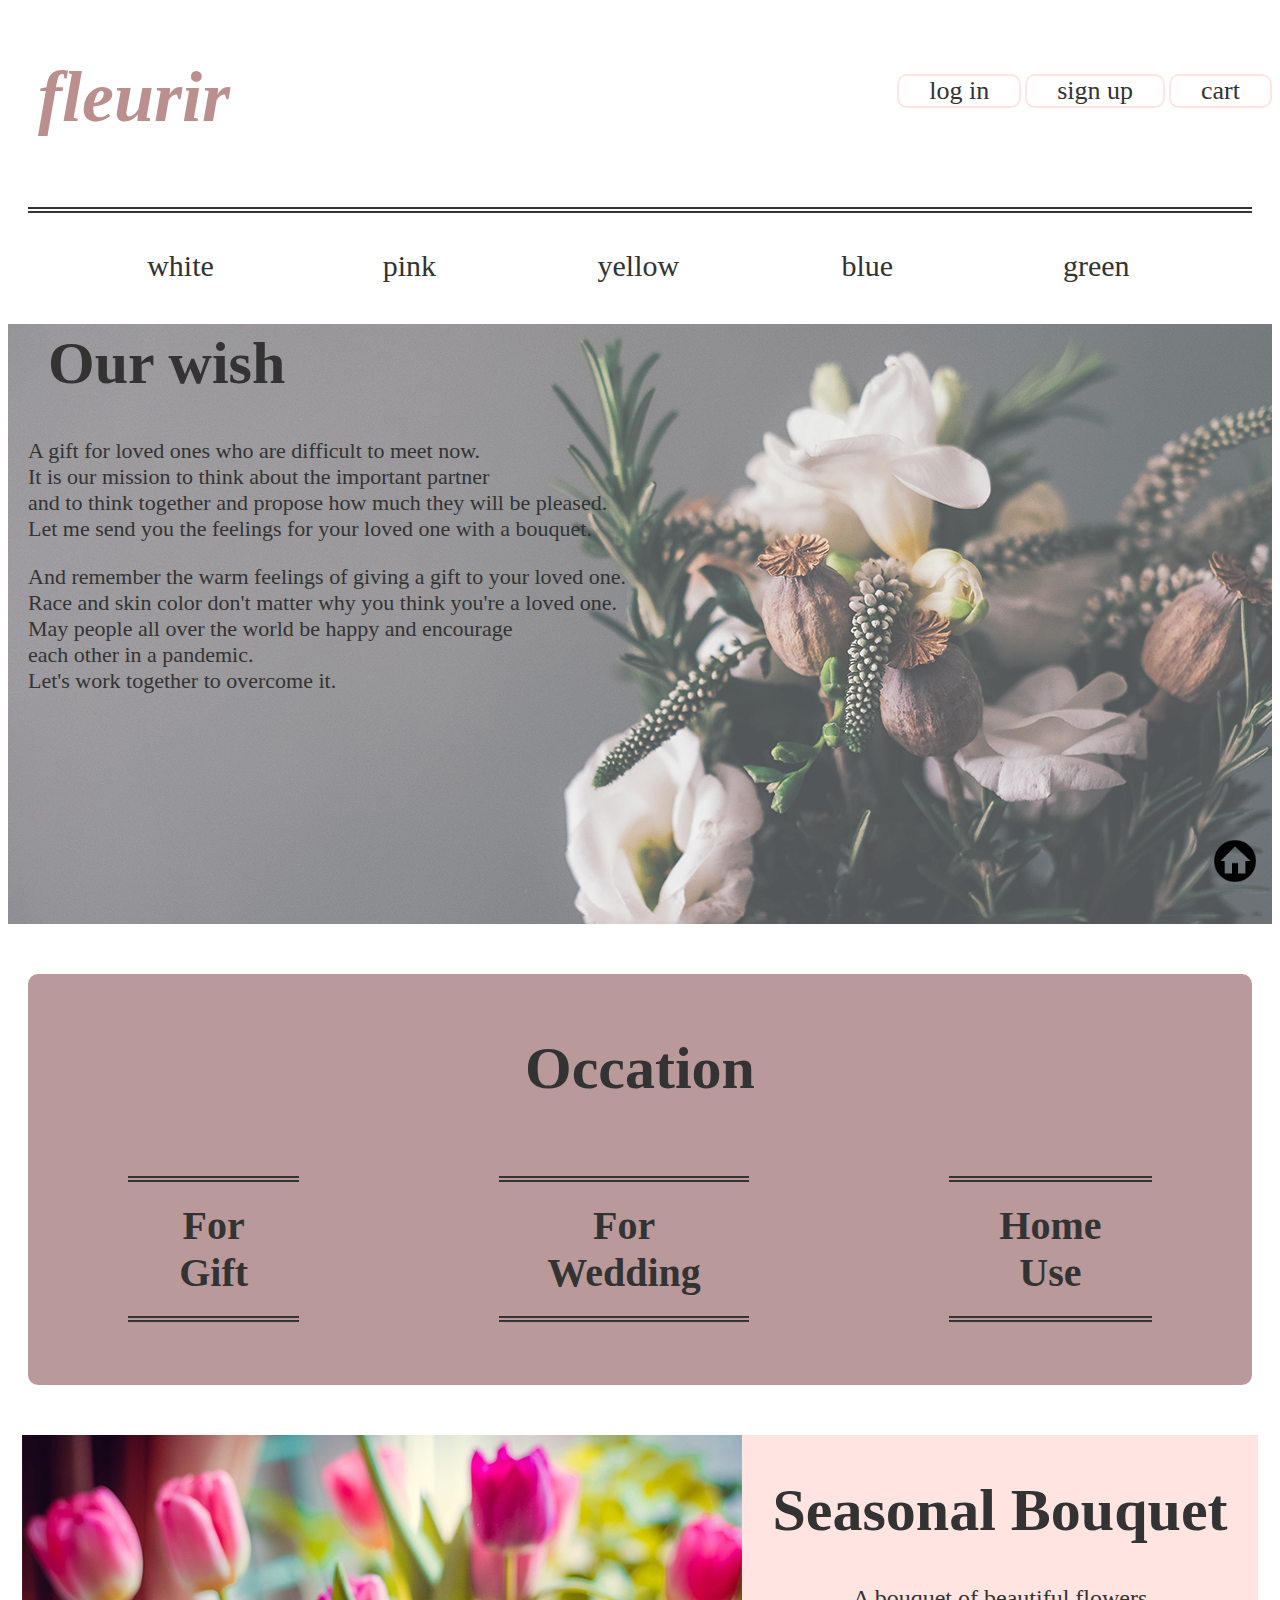
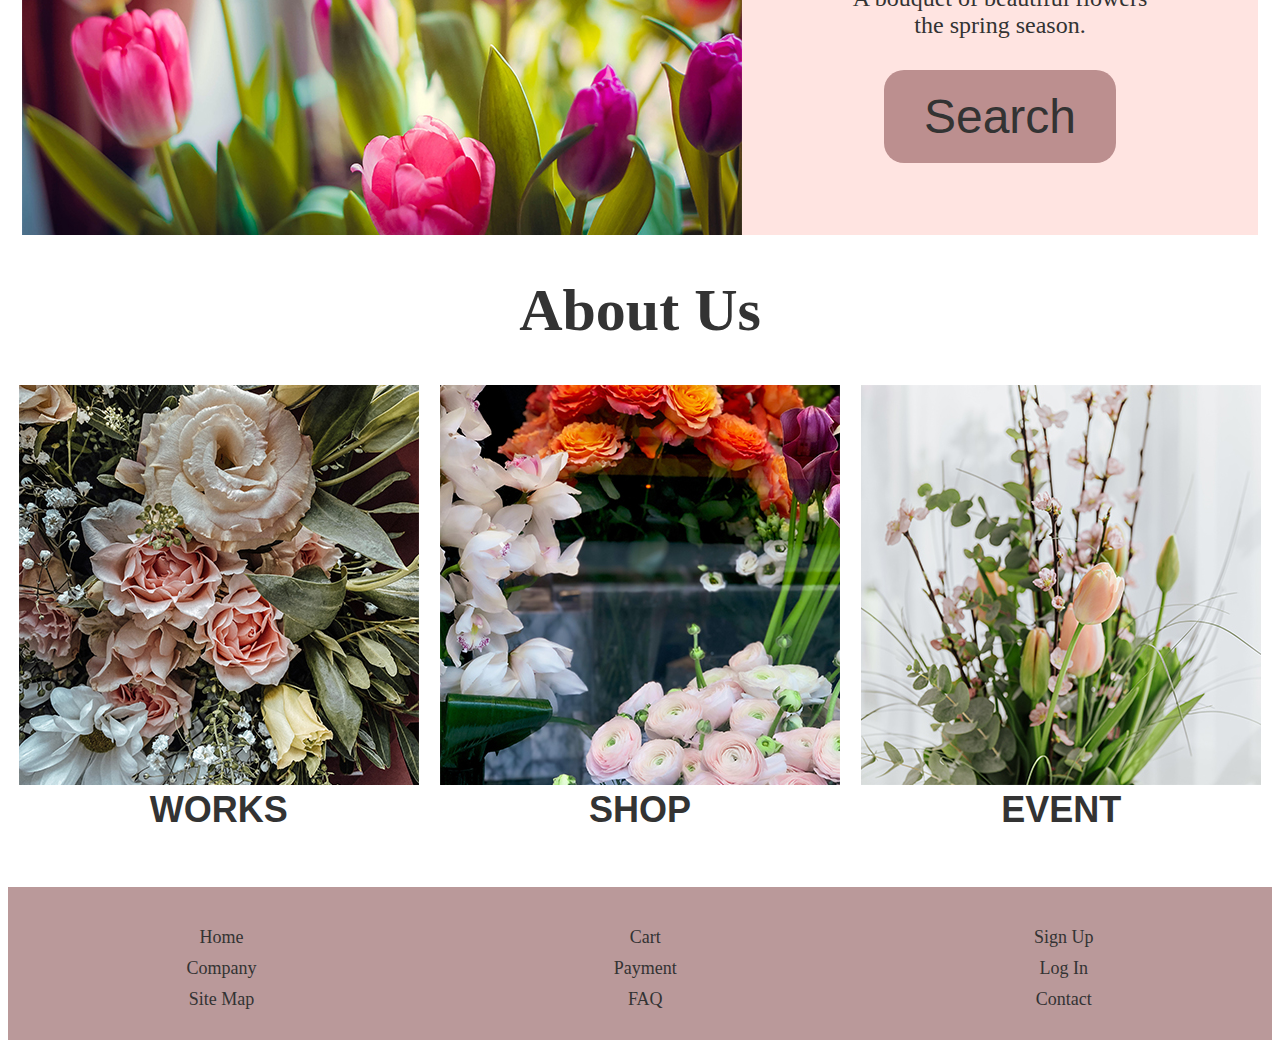
<file: index.html>
<!DOCTYPE html>
<html lang="en">
<head>
  <meta charset="UTF-8">
  <meta http-equiv="X-UA-Compatible" content="IE=edge">
  <meta name="viewport" content="width=device-width, initial-scale=1.0">
  <title>Flower</title>
  <link rel="stylesheet" href="CSS/style.css">
</head>
<body>
    <div class="wrapper">
        <!-- header area -->
        <div class="header">
            <div class="header-logo">
                <h1 id="logo">fleurir</h1>
                <!-- <img src="image/logo.png" alt="LOGO"> -->
            </div>
            <ul class="nav-link1">
                    <li><a href="login.html">log in</a></li>
                    <li><a href="signup.html">sign up</a></li>
                    <li><a href="cart.html">cart</a></li>       
            </ul> 
            <span class="hamburger"><a href="#"><img src="image/hamburger-icon.jpg" alt="hamburger" width="30px"height="30px"></a></span>
             
        </div>
        <div class="header2">
            <ul class="nav-link2">
                <li class="white"><a  href="#">white</a></li>
                <li class="pink"><a href="#">pink</a></li>
                <li class="yellow"><a href="#">yellow</a></li>
                <li class="blue"><a href="#">blue</a></li>
                <li class="green"><a href="#">green</a></li>
            </ul>
        </div>
        <!-- contents area -->
        <div class="contents">
            <h1>Our wish</h1>
            <p class="text">
                <p class="text1">
                    A gift for loved ones who are difficult to meet now.
                    <br>
                    It is our mission to think about the important partner
                    <br> 
                    and to think together and propose how much they will be pleased.
                    <br>
                    Let me send you the feelings for your loved one with a bouquet.
                </p>
                <p class="text2">
                    And remember the warm feelings of giving a gift to your loved one. 
                    <br>
                    Race and skin color don't matter why you think you're a loved one.
                    <br>
                    May people all over the world be happy and encourage
                    <br> 
                    each other in a pandemic.
                    <br>
                    Let's work together to overcome it.
                </p>
            </p>
        </div>
        <!-- occation area -->
        <div class="occation">
            <h1>Occation</h1>
            <div class="scene">
                <h2>For Gift</h2>
                <h2>For Wedding</h2>
                <h2>Home Use</h2>
            </div>
        </div>
        <!-- seasonal area -->
        <div class="seasonal">
            <div class="seasonal-img">
                <img src="image/image2.jpg" alt="photo of seasonal flower">
            </div>
            <div class="seasonai-box seasonal-text">
                <h1>Seasonal Bouquet</h1>
                <p>A bouquet of beautiful flowers <br>
                     the spring season.</p>
                <a href="#">Search</a>
            </div>
        </div>
        <!-- about us -->
        <div class="about">
            <h1>About Us</h1>
            <div class="aboutc">
                <div class="works">
                    <img src="image/works.jpg" alt="photo of works">
                    <h3>WORKS</h3>
                </div>
                <div class="shop">
                    <img src="image/shop.jpg" alt="photo of shop">
                    <h3>SHOP</h3>
                </div>
                <div class="event">
                    <img src="image/event.jpg" alt="photo of event">
                    <h3>EVENT</h3>
                </div>
            </div>
        </div>
        <!-- footer area -->
        <div class="footer">
            <div class="footer1">
                <a href="#top">Home</a>
                <a href="company.html">Company</a>
                <a href="#">Site Map</a>
            </div>
            <div class="footer2">
                <a href="cart.html">Cart</a>
                <a href="#">Payment</a>
                <a href="#">FAQ</a>
            </div>
            <div class="footer3">
                <a href="signup.html">Sign Up</a>
                <a href="login.html">Log In</a>
                <a href="#">Contact</a>
            </div>
        </div>
        <!-- home icon area -->
        <div class="home">
            <a href="#top">
                <img src="image/home_circle_icon_137496.png" alt="home button"width="50px" height="50px">
            </a>
        </div>
    </div>  
</body>
</html>
</file>
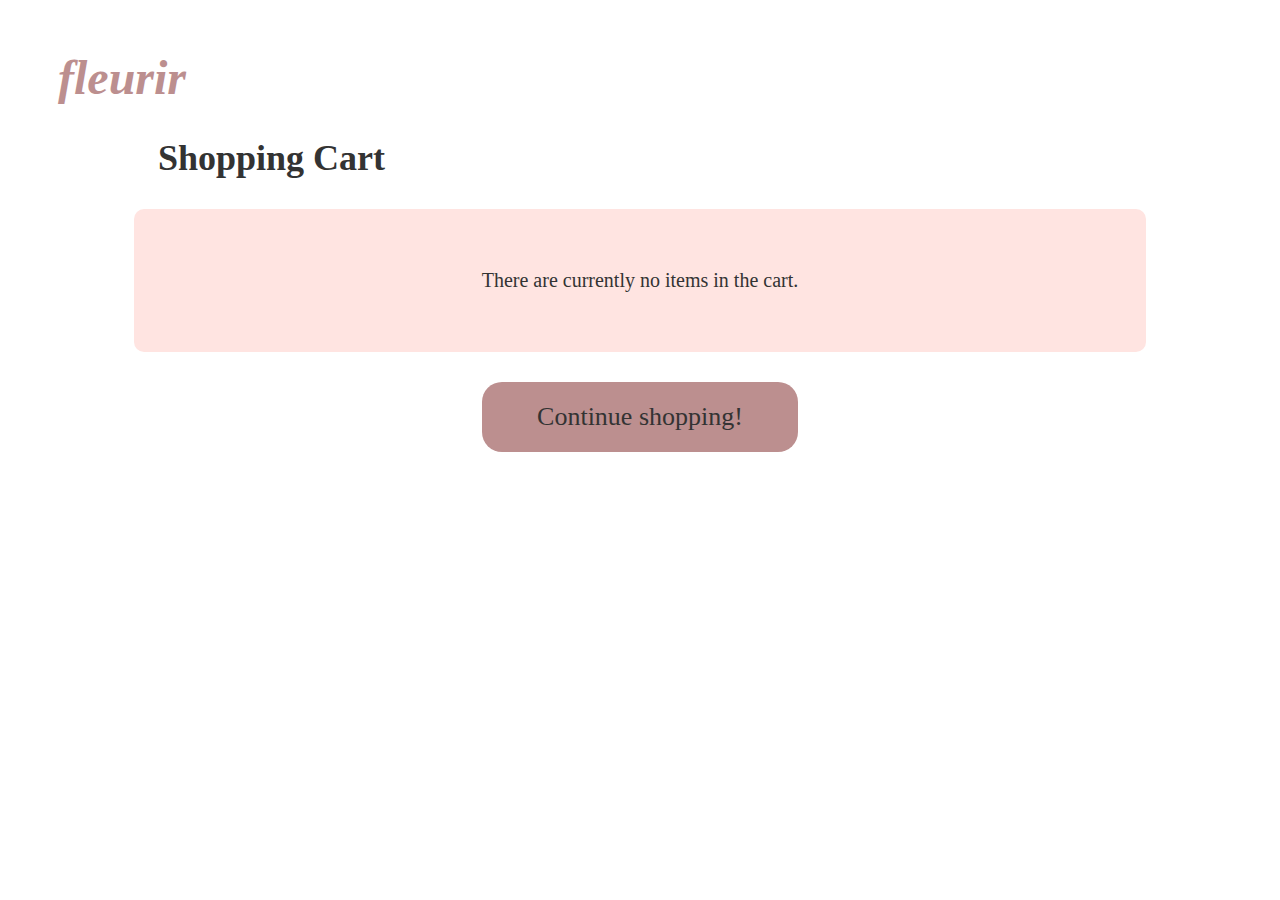
<file: cart.html>
<!DOCTYPE html>
<html lang="en">
<head>
  <meta charset="UTF-8">
  <meta http-equiv="X-UA-Compatible" content="IE=edge">
  <meta name="viewport" content="width=device-width, initial-scale=1.0">
  <title>flower Cart</title>
  <link rel="stylesheet" href="CSS/cart.css">
</head>
<body>
  <div class="warapper">
    <h1 id="logo">fleurir</h1>
    <h2>Shopping Cart</h2>
    <div class="merch">
      <p>There are currently no items in the cart.</p>
    </div>
    <div class="buttom">
      <a href="index.html">Continue shopping!</a>
    </div>
  </div>
  
</body>
</html>
</file>
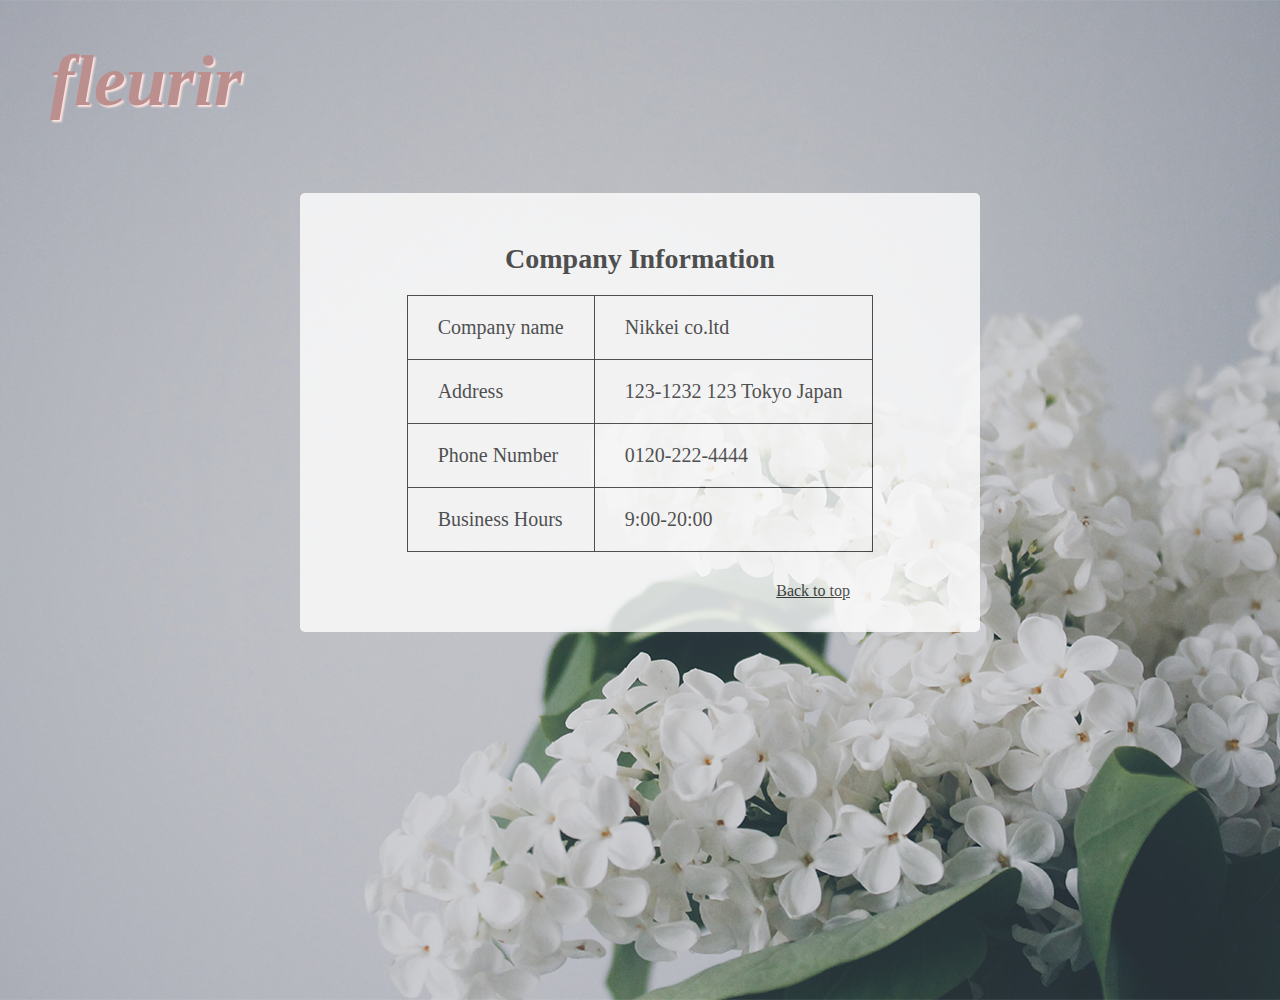
<file: company.html>
<!DOCTYPE html>
<html lang="en">
<head>
  <meta charset="UTF-8">
  <meta http-equiv="X-UA-Compatible" content="IE=edge">
  <meta name="viewport" content="width=device-width, initial-scale=1.0">
  <title>Company</title>
  <link rel="stylesheet" href="CSS/company.css">
</head>
<body>
  <div class="warapper">
    <div class="header">
      <h1 id="logo">fleurir</h1>
      <div class="main">
        <h2>Company Information</h2>
        <table>
          <tr>
            <td>Company name</td>
            <td>Nikkei co.ltd</td>
          </tr>
          <tr>
            <td>Address</td>
            <td>123-1232 123 Tokyo Japan</td>
          </tr>
          <tr>
            <td>Phone Number</td>
            <td>0120-222-4444</td>
          </tr>
          <tr>
            <td>Business Hours</td>
            <td>9:00-20:00</td>
          </tr>
        </table>
        <div class="back">
          <a href="index.html">Back to top</a>
        </div>
      </div>
    </div>
  </div>
  
</body>
</html>
</file>
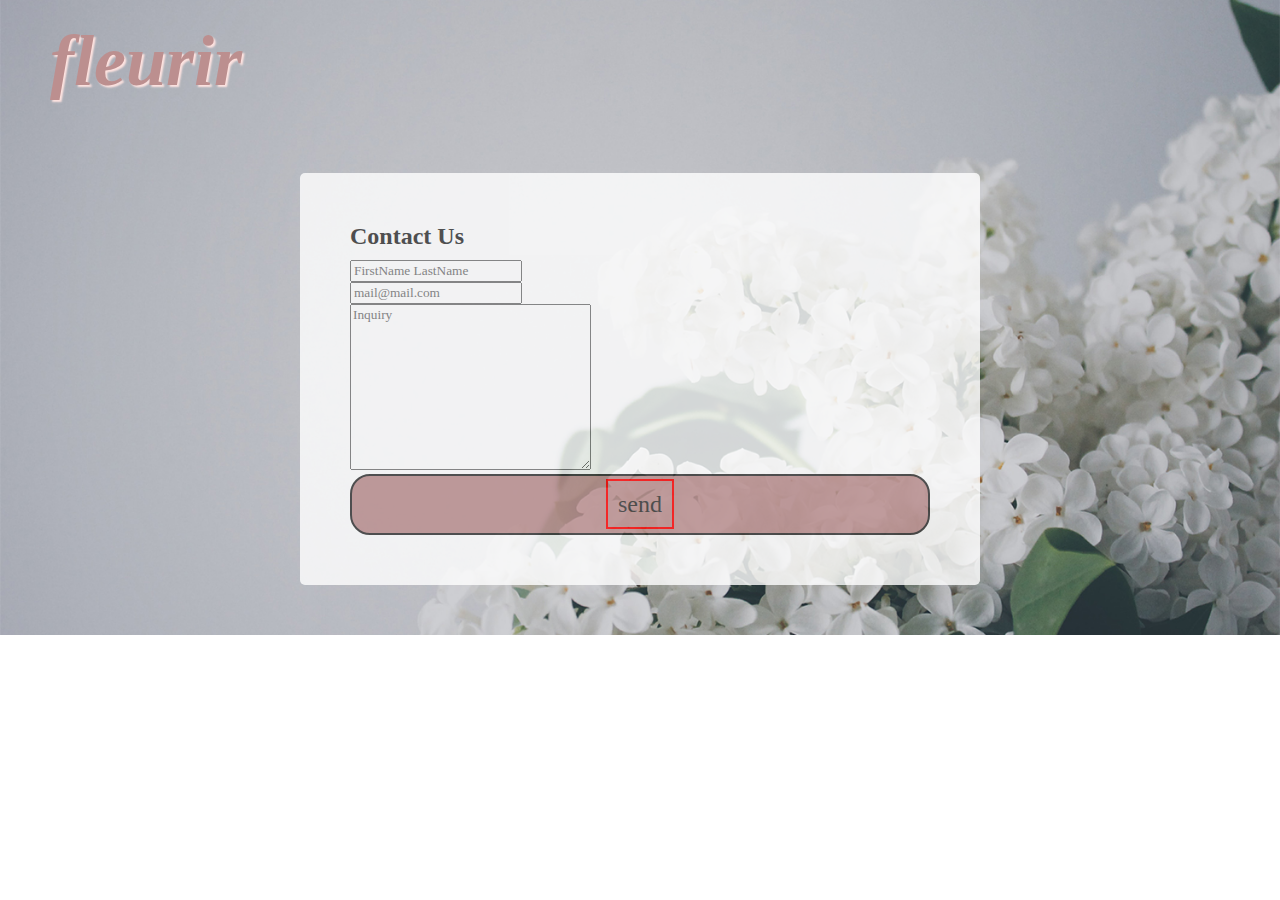
<file: contact.html>
<!DOCTYPE html>
<html lang="en">
<head>
  <meta charset="UTF-8">
  <meta http-equiv="X-UA-Compatible" content="IE=edge">
  <meta name="viewport" content="width=device-width, initial-scale=1.0">
  <title>Contact</title>
  <link rel="stylesheet" href="CSS/contact.css">
</head>
<body>
  <div class="warapper">
    <div class="head">
      <h1 id="logo">fleurir</h1>
    </div>
    <div class="form-space">
      <div class="form">
        <h2>Contact Us</h2>
        <label for="full-name"></label>
        <input type="text" name="full-name" id="full-name" placeholder="FirstName LastName" required>
       <br>
        <label for="email"></label>
        <input type="email" name="email" id="email" placeholder="mail@mail.com"required>
        <br>
        <label for="request"></label>
        <textarea name="request" id="request" cols="30" rows="10" placeholder="Inquiry"></textarea>
      </div>
     <div class="btn">
        <a href="#">send</a>
     </div>
    </div>
  </div>
  
</body>
</html>
</file>
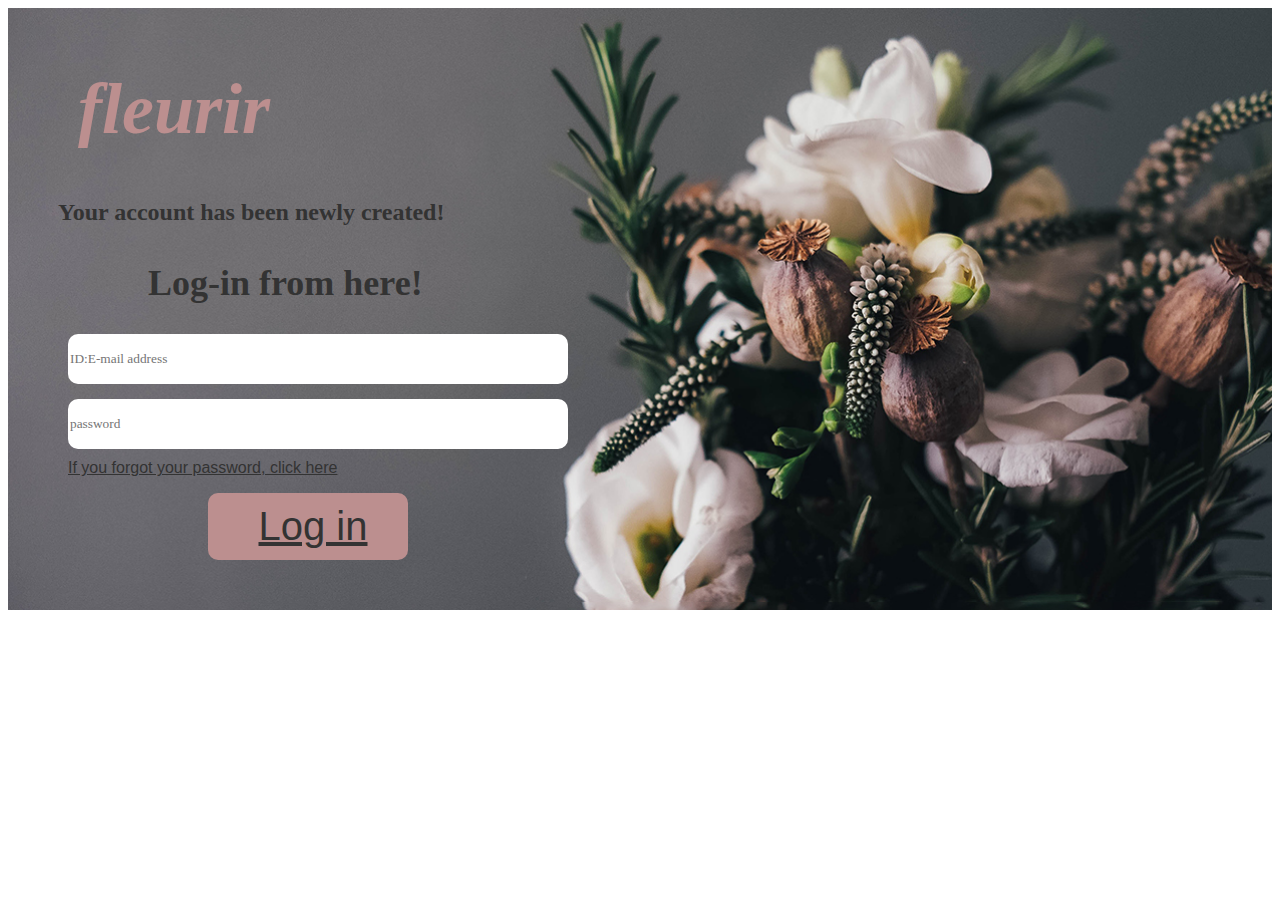
<file: login-new.html>
<!DOCTYPE html>
<html lang="en">
<head>
  <meta charset="UTF-8">
  <meta http-equiv="X-UA-Compatible" content="IE=edge">
  <meta name="viewport" content="width=device-width, initial-scale=1.0">
  <title>flower login-new</title>
  <link rel="stylesheet" href="CSS/login.css">
</head>
<body>
  <div class="warapper">
    <div class="login-form">
      <h1>fleurir</h1>
      <div class="new">
        <h2>Your account has been newly created!</h2>
      </div>
      <h3>Log-in from here!</h3>
      <div class="login">
        <label for="id"></label>
        <input type="text" name="id" id="id" placeholder="ID:E-mail address" required>
        <br>
        <label for="password"></label>
        <input type="password" name="password" id="password" placeholder="password"required>
      </div>
      <a href="#">If you forgot your password, click here</a>
      <p></p>
      <div class="buttom">
        <a href="index.html">Log in</a>
      </div>
  
    </div>

  </div>
</body>
</html>
</file>
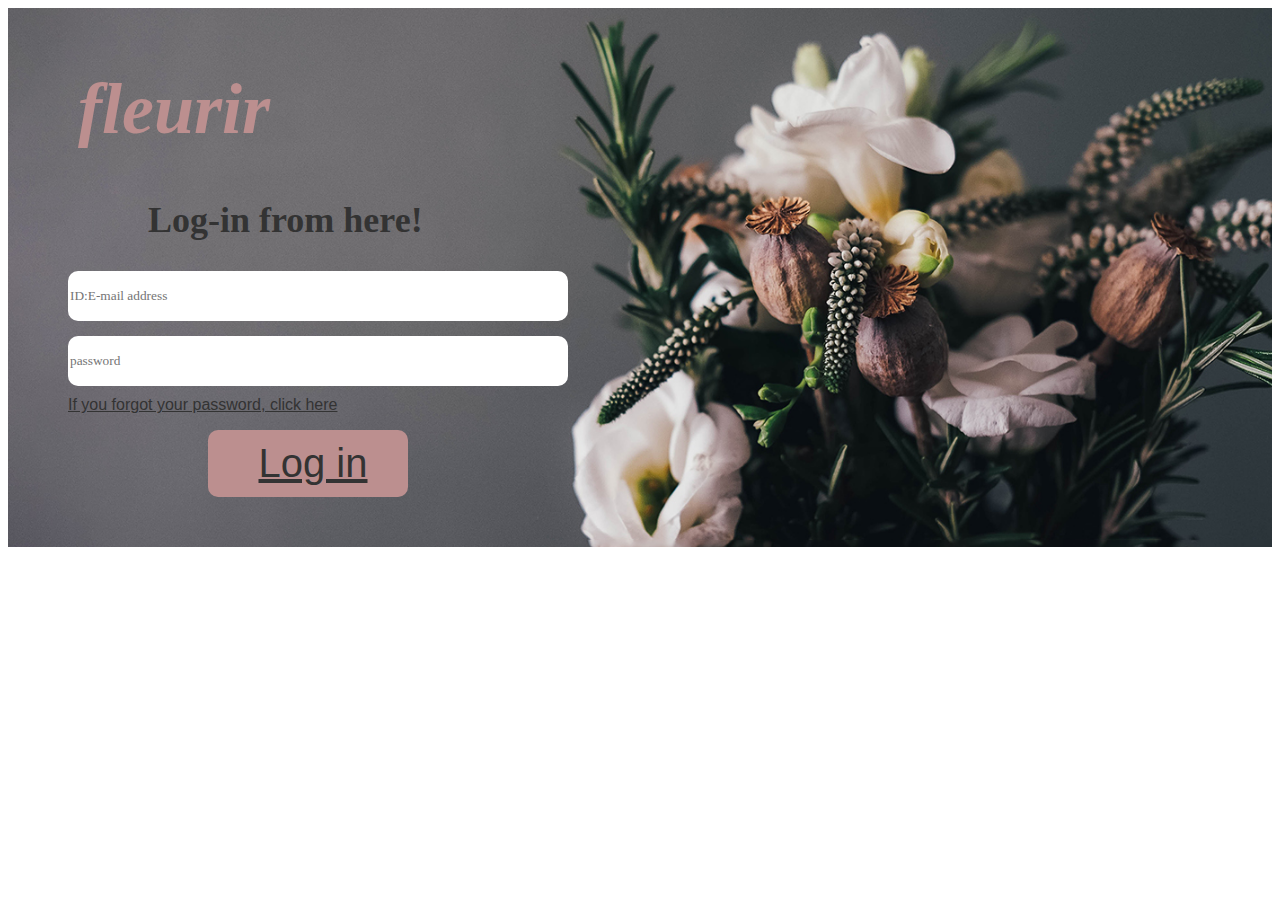
<file: login.html>
<!DOCTYPE html>
<html lang="en">
<head>
  <meta charset="UTF-8">
  <meta http-equiv="X-UA-Compatible" content="IE=edge">
  <meta name="viewport" content="width=device-width, initial-scale=1.0">
  <title>flower login</title>
  <link rel="stylesheet" href="CSS/login.css">
</head>
<body>
  <div class="warapper">
    <div class="login-form">
      <h1>fleurir</h1>
      <h3>Log-in from here!</h3>
      <div class="login">
        <label for="id"></label>
        <input type="text" name="id" id="id" placeholder="ID:E-mail address" required>
        <br>
        <label for="password"></label>
        <input type="password" name="password" id="password" placeholder="password"required>
      </div>
      <a href="#">If you forgot your password, click here</a>
      <p></p>
      <div class="buttom">
        <a href="index.html">Log in</a>
      </div>
  
    </div>

  </div>
</body>
</html>
</file>
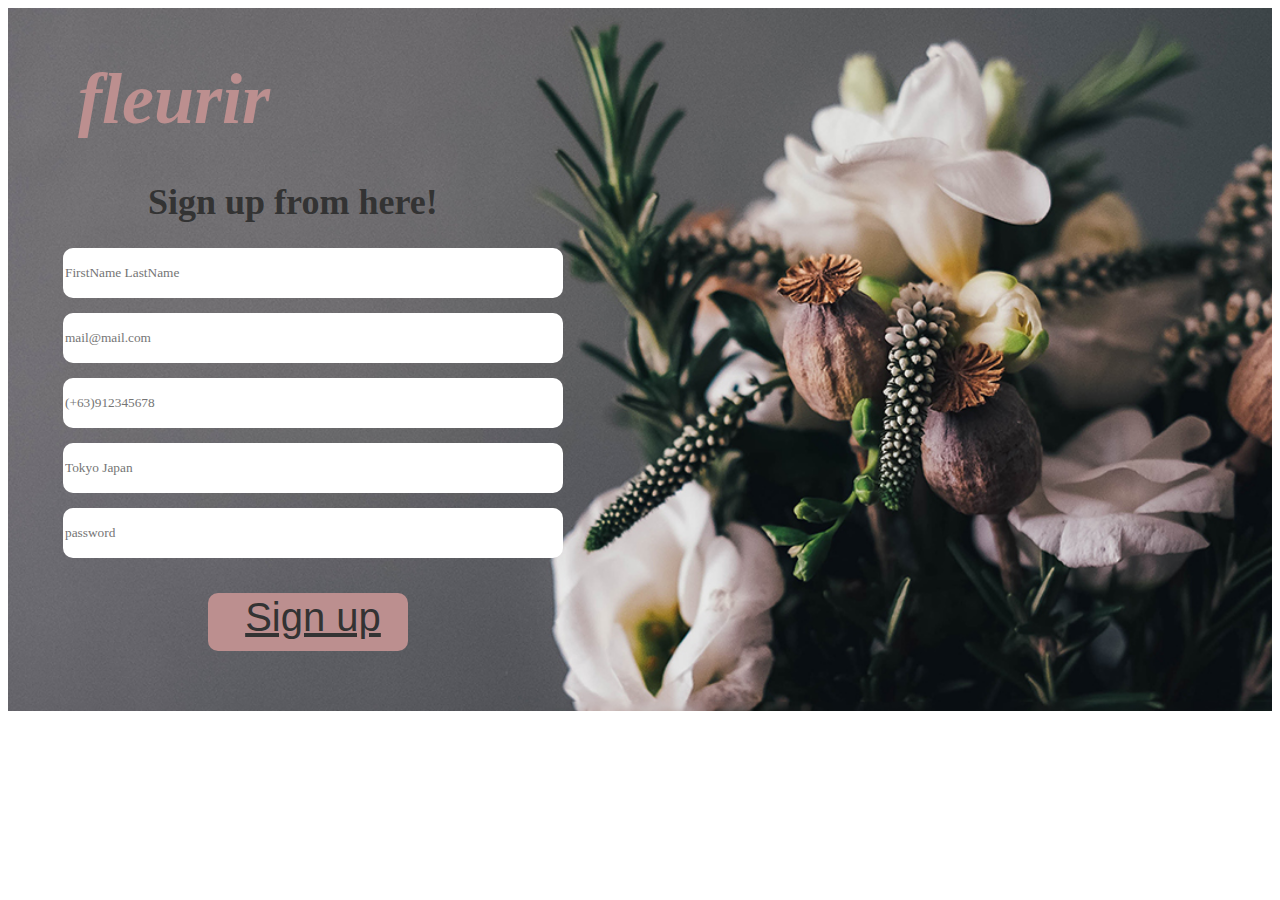
<file: signup.html>
<!DOCTYPE html>
<html lang="en">
<head>
  <meta charset="UTF-8">
  <meta http-equiv="X-UA-Compatible" content="IE=edge">
  <meta name="viewport" content="width=device-width, initial-scale=1.0">
  <title>flower signup</title>
  <link rel="stylesheet" href="CSS/signup.css">
</head>
<body>
  <div class="warapper">
    <div class="login-form">
      <h1>fleurir</h1>
      <h3>Sign up from here!</h3>
      <div class="signup">
        <label for="full-name"></label>
        <input type="text" name="full-name" id="full-name" placeholder="FirstName LastName" required>
        <br>
        <label for="email"></label>
        <input type="email" name="email" id="email" placeholder="mail@mail.com"required>
        <br>
        <label for="phone-num"></label>
        <input type="tel" name="phone-num" id="phone-num" placeholder="(+63)912345678">
        <br>
        <label for="address"></label>
        <input type="text" name="address" id="address" placeholder="Tokyo Japan" required>
        <br>
        <label for="password"></label>
        <input type="password" name="password" id="password" placeholder="password"required>
      </div>
      <!-- <a href="#">If you forgot your password, click here</a> -->
      <div class="buttom">
        <a href="login-new.html">Sign up</a>
      </div>
  
    </div>

  </div>
</body>
</html>
</file>
<file: CSS/style.css>
*{
  box-sizing: border-box;
  font-family: serif;
  border: none;
  color: #333333;
}
.wrapper{
  /* margin: 20px; */
  max-width: 1440px;
}
h1{
  font-size: 60px;
}
h1:hover{
  font-style: italic;
}
h2{
  font-size: 40px;
}
h3{
  font-size: 36px;
}
h3,.footer p,.seasonal-text a{
  font-family: sans-serif;
}
a{
  text-decoration: none;
}
/* header area */
.header{
  /* border: 2px solid blue; */
  margin-left: auto;
  margin-right: auto;
  overflow: auto;
}
.hamburger{
  display: none;
}
#logo{
  /* border: 2px solid red; */
  float: left;
  width: 50%;
  padding-left: 30px;
  color: #BC8F8F;
  font-style: italic;
  font-size: 72px;
  font-family: Georgia, 'Times New Roman', Times, serif;
}
#logo:hover{
  text-shadow: 2px 2px 2px #ffe4e1;
}
.nav-link1 li{
  display: inline-block;
  font-size: 26px;
  padding: 0 30px;
  text-decoration: none;
  border: 2px solid #ffe4e1;
  border-radius: 10px;
  margin-top: 50px;
}
.nav-link1 li:hover{
  background-color: #ffe4e1;
}
.nav-link1{
  /* border: 2px solid red; */
  float: right;
  /* margin:70px 20px; */
  /* width: 40%; */
}
.header2{
  /* border: 2px solid red; */
  margin: 20px;
  border-top: 6px double #333333;
  /* width: 100%; */
}
.nav-link2 li{
  /* border: 2px solid blue; */
  display: inline-block;
  font-size: 30px;
  margin-top: 20px;
  text-align: center;
  width: 19%;
}
.nav-link2 .white:hover{
  text-shadow: 2px 2px 2px #778899;
}
.nav-link2 .pink:hover{
  text-shadow: 2px 2px 2px #BC8F8F;
}
.nav-link2 .yellow:hover{
  text-shadow: 2px 2px 2px #F0E68C;
}
.nav-link2 .blue:hover{
  text-shadow: 2px 2px 2px #ADD8E6;
}
.nav-link2 .green:hover{
  text-shadow: 2px 2px 2px #66CDAA;
}

/* contents area */
.contents{
  /* border: 2px solid blue; */
  height: 600px;
  background-image: url(../image/images1-1.jpg);
  background-size: cover;
  background-position: center;
  background-repeat: no-repeat;
}
.contents h1{
  /* border: 2px solid blue; */
  padding-top: 5px;
  padding-left: 40px;
}
.contents p{
  /* border: 2px solid red; */
  font-size: 22px;
  margin-top: 5px;
  padding-left: 20px;
  /* word-wrap:break-word; */
}

/* occationarea */
.occation{
  /* border: 2px solid blue; */
  background-color: #ba999a;
  background-size: cover;
  text-align: center;
  background-position: center;
  /* height: 400px; */
  /* width: 95%; */
  /* width: 1400px; */
  margin-top: 50px;
  margin-bottom: 50px;
  margin-left: 20px;
  margin-right: 20px;
  padding-top: 20px;
  padding-bottom: 30px;
  border-radius: 10px;
}
.occation:hover{
  box-shadow:10px 10px 10px #778899;
}
.scene{
  /* border: 2px solid red; */
  display: inline-flex; 
  /* justify-content: center; */
  justify-content: space-evenly;
}
.scene h2{
  /* border: 2px solid blue; */
  margin-left: 100px;
  margin-right: 100px;
  padding: 20px;
  border-top: 6px double #333333;
  border-bottom: 6px double #333333;
}

/* seasolnal area */
.seasonal{
  /* border: 2px solid blue; */
  display: flex;
  justify-content: center;
  background-size: cover;
  margin-left: 0px;
  margin-right: 0px;
}
.seasonal-box{
  height: 400px;
  float: left;
  background-size: cover;
}
.seasonal-img{
  /* border: 2px solid red; */
  /* width: 100%; */
  height: 400px;
  background-image: url(../image/image2.jpg);
  background-size: cover;
  background-position: center;
  background-repeat: no-repeat;
}
.seasonal-img:hover{
  opacity: 0.5;
}
.seasonal-text{
  /* border: 2px solid red; */
  background-color: #ffe4e1;
  text-align: center;
  /* height: 400px; */
  /* width: 700px; */
  padding-bottom: 30px;
  padding-left: 30px;
  padding-right: 30px;
  /* height: 400px;
  float: left;
  background-size: cover; */
}
.seasonal-text p{
  /* border: 2px solid blue; */
  font-size: 24px;
  margin-bottom: 50px;
}
.seasonal-text a{
  /* border: 2px solid blue; */
  font-size: 48px;
  text-decoration: none;
  background-color: #BC8F8F;
  border-radius: 20px;
  border: #333333;
  padding: 20px 40px;
}
.seasonal-text a:hover{
  font-weight: bold;
  box-shadow: 3px 3px 3px #333333;
}

/* about us area */
.about{
  /* border: 2px solid blue; */
  /* height: 700px; */
  text-align: center;
  padding-bottom: 20px;
}
.about h1:hover{
  border-bottom: 2px solid #333333;
}
.aboutc{
  /* border: 2px solid red; */
  display: flex;
  justify-content: space-around;
}
.aboutc h3{
  /* border: 2px solid blue; */
  margin-top: 0px;
}
.about h3:hover{
  border-bottom: 2px double #333333;
}
.about img:hover{
  opacity: 0.5;
}

/* footer area */
.footer{
  /* border: 2px solid red; */
  background-color: #ba999a;
  background-size: cover;
  display: flex;
  justify-content: space-around;
  text-align: center;
  /* width: 100%; */
  padding-top: 30px;
  padding-bottom: 30px;
}
.footer a{
  display: block;
  padding-top: 10px;
  font-size: 18px;
}
.footer a:hover{
  border-bottom: 1px solid #333333;
}

/* home icon area */
.home{
  position: fixed;
  bottom: 10px;
  right: 20px;
}

/* responsive display tablet*/
@media screen and (max-width: 1024px){
  .wrapper{
    min-width: 426px;
  }
  .h1{
    font-size: 36px;
  }
  .occation h2{
    font-size: 30px;
    margin-left: 50px;
    margin-right: 50px;
  }
  .seasonal{
    display: flex;
    flex-direction: column;
  }
  .seasonal-img img{
    /* height: 520px; */
    /* width: 800px; */
    /* background-position: center;
    background-size: cover; */
    display: none;
  }
  .seasonal-box{
    float: left;
    background-size: cover;
  }
  .aboutc{
    background-size: 250px;
  }
  .works img{
    width: 80%;
    height: 80%;
    /* margin-left: 80px; */
  }
  .shop img{
    width: 80%;
    height: 80%;
    /* margin-left: 80px; */
  }
  .event img{
    width: 80%;
    height: 80%;
    /* margin-left: 80px; */
  }
}

/* responsive display mobile */
@media screen and (max-width: 425px){
  .wrapper{
    min-width: 0;
  }
  .header ul{
    display: none;
  }
  .header .hamburger{
    display: inline-block;
    position: fixed;
    right: 40px;
    top: 10px;
  }
  .nav-link2 li{
    /* border: 2px solid blue; */
    display: inline-block;
    font-size: 24px;
    margin-top: 20px;
    text-align: center;
    width: 19%;
  }
  .text2{
    display: none;
  }
  .occation h2{
    font-size: 12px;
    margin-left: 10px;
    margin-right: 10px;
  }
  .aboutc{
    display: flex;
    flex-direction: column;
  }
}
</file>
<file: CSS/cart.css>
*{
  box-sizing: border-box;
  font-family: serif;
  border: none;
  color: #333333;
}
.warapper{
  /* border: 2px solid red; */
  margin-top: 50px;
  /* padding-left: 100px; */
}
#logo{
  /* border: 2px solid red; */
  /* float: left; */
  width: 50%;
  padding-left: 50px;
  color: #BC8F8F;
  font-style: italic;
  font-size: 48px;
  font-family: Georgia, 'Times New Roman', Times, serif;
}
#logo:hover{
  text-shadow: 2px 2px 2px #ffe4e1;
}
h2{
  /* border: 2px solid blue; */
  /* padding-left: 150px; */
  margin-left: 150px;
  font-size: 36px;
}
h2:hover{
  /* border: 2px solid blue; */
  width: 175px;
  border-bottom: 2px dotted #333333;
  margin-left: 150px;
}
.merch{
  /* border: 2px solid blue; */
  margin-left: auto;
  margin-right: auto;
  background-color: #ffe4e1;
  background-position: center;
  border-radius: 10px;
  width: 80%;
  padding: 40px 20px;
}
.merch p{
  font-size: 20px;
  text-align: center;
}
.buttom{
  /* border: 2px solid blue; */
  width: 25%;
  text-align: center;
  background-color: #BC8F8F;
  /* background-position: center; */
  border-radius: 20px;
  margin-top: 30px;
  padding: 20px 5px;
  margin-left: auto;
  margin-right: auto;
}
.buttom a{
  /* border: 2px solid red; */
  text-decoration: none;
  font-size: 26px;
}
.buttom:hover{
  font-weight: bold;
  box-shadow: 3px 3px 3px #333333;
}
</file>
<file: CSS/company.css>
*{
    box-sizing: border-box;
    font-family: serif;
    border: none;
    color: #333333;
    margin: 0;
  }
  .warapper{
    /* border: 2px solid red; */
    background-image:url(../image/veri-ivanova-whOkVvf0_hU-unsplash.jpg);
    background-size: cover;
    background-position: center;
    background-repeat: no-repeat;
    /* display: flex; */
    height: 1000px;
    
    /* width: 100%;
    height: 100%; */
  }
  #logo{
    /* border: 2px solid red; */
    /* float: left; */
    width: 50%;
    padding-top: 40px;
    padding-left: 50px;
    color: #BC8F8F;
    font-style: italic;
    font-size: 72px;
    font-family: Georgia, 'Times New Roman', Times, serif;
  }
  #logo:hover{
    text-shadow: 2px 2px 2px #ffe4e1;
  }
  .main{
    /* border: 2px solid blue; */
    background-color: #ffffff;
    opacity: 0.8;
    border-radius: 5px;
    padding: 50px;
    margin-top: 70px;
    margin-left: 300px;
    margin-right: 300px;
  }
  h2{
    font-size: 28px;
    text-align: center;
    padding-bottom: 20px;
  }
  table{
    /* border: 2px solid blue; */
    border-collapse: collapse;
    /* width: 100%; */
    margin-left: auto;
    margin-right: auto;
    margin-bottom: 30px;
  }
  td{
    font-size: 20px;
    border: 1px solid #333333;
    padding: 20px 30px;
    
  }
  .back a{
    /* border: 2px solid blue; */
    /* display: inline-block; */
    float: right;
    margin-right: 80px;
  }
</file>
<file: CSS/contact.css>
*{
  box-sizing: border-box;
  font-family: serif;
  color: #333333;
  margin: 0;
}
.warapper{
  /* display: flex; */
  background-image: url(../image/veri-ivanova-whOkVvf0_hU-unsplash.jpg);
  background-size: cover;
  background-position: center;
  background-repeat: no-repeat;
  display: flex;
  flex-direction: column;

}
#logo{
  /* border: 2px solid red; */
  float: left;
  width: 50%;
  padding-top: 20px;
  padding-left: 50px;
  color: #BC8F8F;
  font-style: italic;
  font-size: 72px;
  font-family: Georgia, 'Times New Roman', Times, serif;
}
#logo:hover{
  text-shadow: 2px 2px 2px #ffe4e1;
}
.from{
  width: 40%;
}
.form-space{
  /* border: 2px solid red; */
  background-color: #ffffff;
  border-radius: 5px;
  padding: 50px;
  opacity: 0.8;
  margin-top: 70px;
  margin-bottom: 50px;
  margin-left: 300px;
  margin-right: 300px;
  
  /* flex-direction: column; */
}
.form h2{
  margin-bottom: 10px;
}
.form label{
  margin-bottom: 10px;
}
 .btn{
  background-color: #BC8F8F;
  text-align: center;
  /* width: 10%; */
  border: 2px solid #333333;
  /* margin-left: 5px; */
  /* margin-bottom: 20px; */
  padding:15px 10px ;
  border-radius: 20px;
  font-size: 24px;
  opacity: 1.0;
}

.btn a{
  border: 2px solid red;
  text-decoration: none;
  padding: 10px;
  margin: 10px 10px;
  
}
</file>
<file: CSS/login.css>
*{
  box-sizing: border-box;
  font-family: serif;
  color: #333333;
}

.login-form{
  /* border: 2px solid red; */
  padding: 50px;
  background-image: url(../image/images1.jpg);
  background-size: cover;
  background-position: center;
  background-repeat: no-repeat;
  /* background-color: silver; */
}
h1{
  /* border: 2px solid red; */
  /* float: left; */
  /* padding-left: 30px; */
  color: #BC8F8F;
  font-style: italic;
  font-size: 72px;
  font-family: Georgia, 'Times New Roman', Times, serif;
  margin-top: 10px;
  margin-left: 20px;
}
h1:hover{
  text-shadow: 2px 2px 2px #ffe4e1;
}
.buttom{
  /* border: 2px solid red; */
  font-size: 40px;
  width: 200px;
  text-align: center;
  background-color: #BC8F8F;
  border-radius: 10px;
  padding-top: 10px;
  padding-bottom: 10px;
  margin-left: 150px;
}
.buttom:hover{
  box-shadow: 5px 5px 5px #ffe4e1;
}
h3{
  /* border: 2px solid red; */
  font-size: 36px;
  margin-left: 80px;
  margin-bottom: 5px;
  width: 25%;
  padding-left: 10px;
}
h3:hover{
  border-bottom: 2px solid #333333;
}
a{
  font-family: sans-serif;
}
.login{
  padding: 10px;
}
.login input{
  /* border: 2px solid red; */
  width: 500px;
  height: 50px;
  border-radius: 10px;
  border: none;
  margin-top: 15px;
  /* padding-bottom: 10px; */
}
a{
  margin-left: 10px;
  margin-top: 10px;
}
</file>
<file: CSS/signup.css>
*{
  box-sizing: border-box;
  font-family: serif;
  color: #333333;
}

.login-form{
  /* border: 2px solid red; */
  padding: 50px;
  background-image: url(../image/images1.jpg);
  background-size: cover;
  background-position: center;
  background-repeat: no-repeat;
  /* background-color: silver; */
}
h1{
  /* border: 2px solid red; */
  /* float: left; */
  /* padding-left: 30px; */
  color: #BC8F8F;
  font-style: italic;
  font-size: 72px;
  font-family: Georgia, 'Times New Roman', Times, serif;
  margin-top: 0px;
  margin-left: 20px;
  margin-bottom: 40px;
}
h1:hover{
  text-shadow: 2px 2px 2px #ffe4e1;
}
.buttom{
  /* border: 2px solid red; */
  font-size: 40px;
  width: 200px;
  text-align: center;
  background-color: #BC8F8F;
  border-radius: 10px;
  padding-top: 1px;
  padding-bottom: 10px;
  margin-left: 150px;
  margin-top: 30px;
  margin-bottom: 10px;
  
}
.buttom:hover{
  box-shadow: 5px 5px 5px #ffe4e1;
}
.buttom a{
  border: none;
}
h3{
  /* border: 2px solid red; */
  font-size: 36px;
  margin-left: 80px;
  margin-top: 10px;
  margin-bottom: 5px;
  width: 28%;
  padding-left: 10px;
}
h3:hover{
  border-bottom: 2px solid #333333;
}
a{
  font-family: sans-serif;
}
.signup{
  padding: 5px;
}
.signup input{
  /* border: 2px solid red; */
  width: 500px;
  height: 50px;
  border-radius: 10px;
  border: none;
  margin-top: 15px;
  /* padding-bottom: 10px; */
}
a{
  margin-left: 10px;
  margin-top: 10px;
}
</file>
